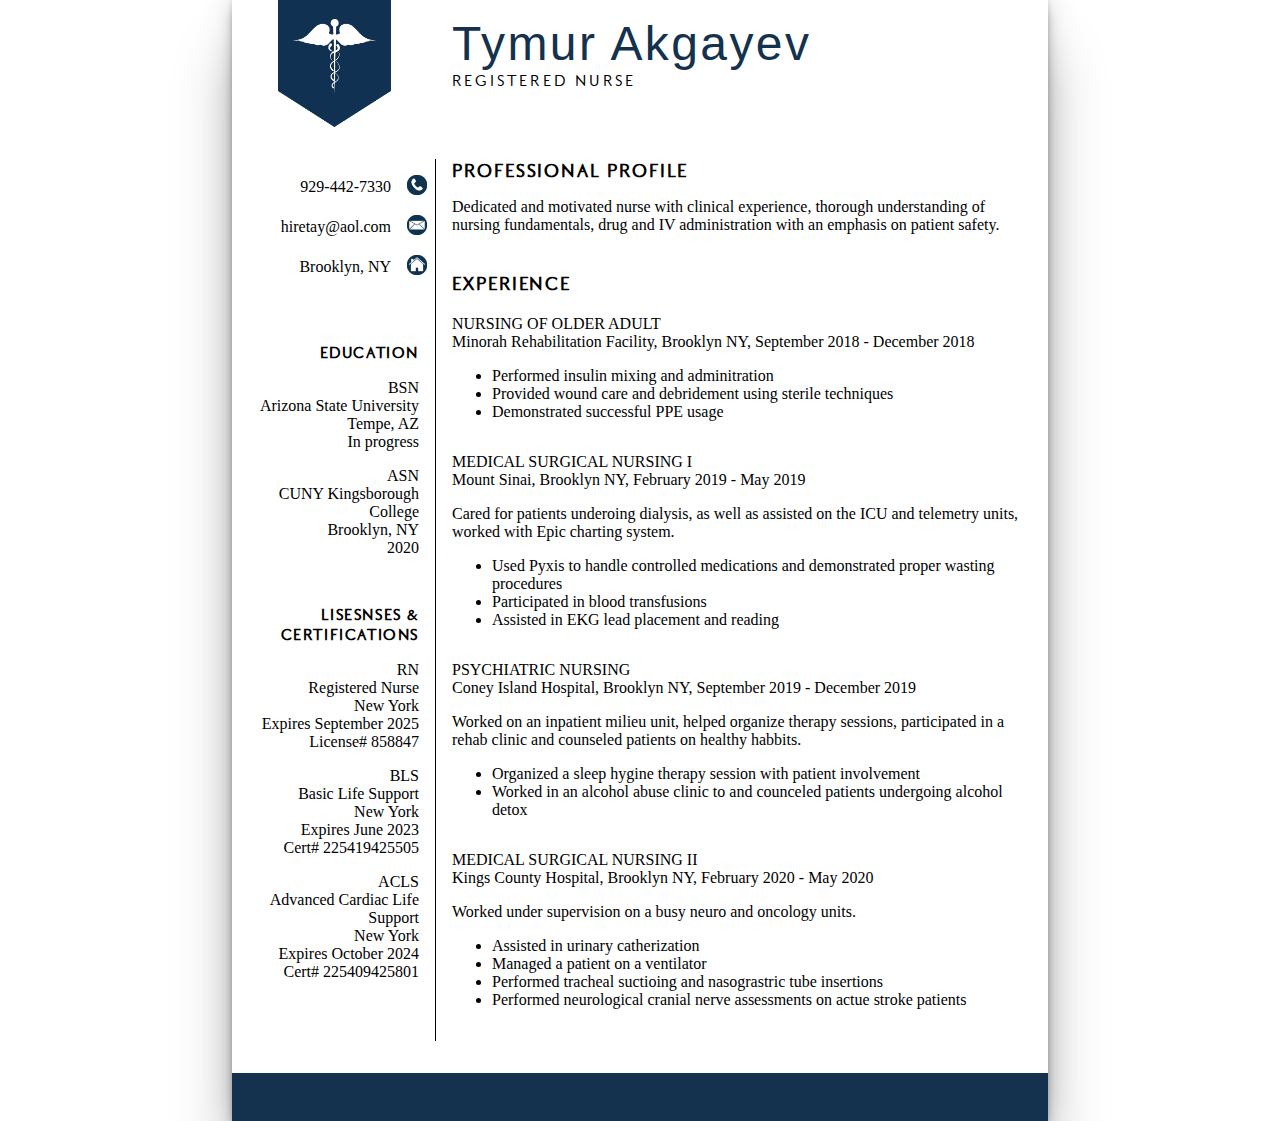
<file: index.html>
<!DOCTYPE html>
<html> 
    <head>
        <title>RXRN</title>
        <meta name="viewport" content="width=device-width, initial-scale=1.0">
        <link rel="stylesheet" type="text/css" href="css/styles.css" />
    </head>

    <body class = "no-print-border">
        
        <header>
            <div id = "logo_container" class ="page-split-left">
                <img src ="static/medsym.png" width = "113" id = "logo" alt ="logo"> 
            </div>
            <div id = "name-container" class ="page-split-center"> 
                <div id="name">Tymur Akgayev</div>
                <div id="title">Registered Nurse</div>
            </div>
        </header>

        <main>
            <div id="side-column" class ="page-split-left"> 
                <div id="telephone-container">
                    <a href="tel:9294427330" id="telephone-number"> 929-442-7330 </a>
                    <div id="phone-icon-container">
                        <img src ="static/phoneico.png" width = "20" height = "20" alt = "ico">
                    </div> 
                </div>
                
                <div id="email-container">
                    <a href="mailto:hiretay@aol.com" id="email"> hiretay@aol.com </a>
                    <div id="email-icon-container">
                        <img src ="static/envelopeico.png" width = "20" height = "20" alt = "ico">
                    </div> 
                </div>

                <div id="address-container">
                    <div id="address"> Brooklyn, NY </div>
                    <div id="address-icon-container">
                        <img src ="static/houseico.png" width = "20" height = "20" alt = "ico">
                    </div>
                </div>

                <div id="education-container">
                    <div id="education-header" class ="header-font">Education</div>
                    <div id="education-content">
                        BSN <br>
                        Arizona State University<br>
                        Tempe, AZ <br>
                        In progress
                    </div>
                    <div id="education-content">
                        ASN <br>
                        CUNY Kingsborough College<br>
                        Brooklyn, NY <br>
                        2020
                    </div>

                </div>

                <div id="licenses-container">
                    <div id ="licenses-header" class ="header-font">
                        Lisesnses & Certifications
                    </div>
                    <div class ="licenses-instance">
                        RN<br>
                        Registered Nurse<br>
                        New York<br>
                        Expires September 2025<br>
                        License# 858847
                    </div>

                    <div class ="licenses-instance">
                        BLS<br>
                        Basic Life Support<br>
                        New York<br>
                        Expires June 2023<br>
                        Cert# 225419425505
                    </div>

                    <div class ="licenses-instance">
                        ACLS<br>
                        Advanced Cardiac Life Support<br>
                        New York<br>
                        Expires October 2024<br>
                        Cert# 225409425801
                    </div>
                
                </div>
            </div>
            <div id ="center-column" class ="page-split-center">
            
                <div id="professional-profile">
                    <div id="professional-profile-heading" class="header-font">
                        Professional Profile
                    </div>

                    <div id="bio">
                        Dedicated and motivated nurse with clinical experience, thorough understanding of nursing fundamentals, drug and IV administration with an emphasis on patient safety. 
                    </div>
                </div>

                <div id="experience">
                    <div id="experience-heading" class ="header-font"> Experience </div>
                    <div id="experience-content">
                        <div class = "position-container">
                            <div class = "position-header">
                                <div class ="position-title">
                                    Nursing of Older Adult
                                </div>

                                <div class ="position-location">
                                    Minorah Rehabilitation Facility, Brooklyn NY, September 2018 - December 2018 
                                </div>

                            </div>
                            <div class = "position-description">
                                <ul>
                                    <li>Performed insulin mixing and adminitration</li>
                                    <li>Provided wound care and debridement using sterile techniques</li>
                                    <li>Demonstrated successful PPE usage</li>

                                </ul>
                            </div>
                        </div>

                        <div class = "position-container">
                            <div class = "position-header">
                                <div class ="position-title">
                                    Medical Surgical Nursing I
                                </div>

                                <div class ="position-location">
                                    Mount Sinai, Brooklyn NY, February 2019 - May 2019 
                                </div>

                            </div>
                            <div class = "position-description">
                                Cared for patients underoing dialysis, as well as assisted on the ICU and telemetry units, worked with Epic charting system.

                                <ul>
                                    <li>Used Pyxis to handle controlled medications and demonstrated proper wasting procedures</li>
                                    <li>Participated in blood transfusions </li>
                                    <li>Assisted in EKG lead placement and reading</li>
                                </ul>
                            </div>
                        </div>

                        <div class = "position-container">
                            <div class = "position-header">
                                <div class ="position-title">
                                    Psychiatric Nursing
                                </div>

                                <div class ="position-location">
                                    Coney Island Hospital, Brooklyn NY, September 2019 - December 2019 
                                </div>

                            </div>
                            <div class = "position-description">
                                Worked on an inpatient milieu unit, helped organize therapy sessions, participated in a rehab clinic and counseled patients on healthy habbits.

                                <ul>
                                    <li>Organized a sleep hygine therapy session with patient involvement</li>
                                    <li>Worked in an alcohol abuse clinic to and counceled patients undergoing alcohol detox </li>

                                </ul>
                            </div>
                        </div>

                        <div class = "position-container">
                            <div class = "position-header">
                                <div class ="position-title">
                                    Medical Surgical Nursing II
                                </div>

                                <div class ="position-location">
                                    Kings County Hospital, Brooklyn NY, February 2020 - May 2020 
                                </div>

                            </div>
                            <div class = "position-description">
                                Worked under supervision on a busy neuro and oncology units. 
                                <ul>
                                    <li>Assisted in urinary catherization </li>
                                    <li>Managed a patient on a ventilator</li>
                                    <li>Performed tracheal suctioing and nasograstric tube insertions</li>
                                    <li>Performed neurological cranial nerve assessments on actue stroke patients</li>
                                </ul>
                            </div>
                        </div>

                 

                       
                    </div>
                </div>
            
            </div>
        </main>


        <footer class = "noprint">
        </footer>

    </body>
</file>
<file: css/styles.css>
body{
    margin: auto; 
    max-width: 8.5in;
    
    box-shadow: rgba(0, 0, 0, 0.25) 0px 54px 55px, rgba(0, 0, 0, 0.12) 0px -12px 30px, rgba(0, 0, 0, 0.12) 0px 4px 6px, rgba(0, 0, 0, 0.17) 0px 12px 13px, rgba(0, 0, 0, 0.09) 0px -3px 5px;
}


header{
display: flex; 
margin-bottom: 2em;
}

header #logo_container{
    
    display:flex;
    max-width: 25%;
    justify-content: center;
    
}

header #logo_container #logo{
    padding: 0;
    margin: 0 auto;
    
}


header #name-container{
    padding: 1em 1em;

}

header #name-container #name{
	font-size: 3em;
	text-align: left;
	letter-spacing: 0.05em;
	font-family: Impact, Haettenschweiler, "Franklin Gothic Bold", "Arial Black", sans-serif;
	color: #14324E;
	font-style: normal;
	font-weight: 400;
}

header #name-container #title{
    text-transform: uppercase;
    font-family: "aragon-sans";
    letter-spacing: 0.2em;
}

main{
display: flex; 
width: 100%;
}

.header-font{
    font-family: "aragon-sans";
    font-weight: bold;
    letter-spacing: 0.1em;
}

.page-split-left{
    flex: 1 1 25%;
    box-sizing: border-box;
}

.page-split-center{
    flex: 1 1 50%;
    box-sizing: border-box;
}

main #side-column{
    border-right: solid 1px black; 
    max-width: 25%;
    font-family: "mukta-vaani";
}


#telephone-container {
    display: flex;
    margin: 1em 0;
    justify-content: right;
    align-items: center;
    margin-right: 0.5em;
    
}

#telephone-container #telephone-number{
    display: inline-block;
    text-decoration: none;
    color: black;
}

#telephone-container #phone-icon-container{
    margin-left: 1em;
}



#email-container {
    display: flex;
    margin: 1em 0;
    justify-content: right;
    align-items: center;
    margin-right: 0.5em;

}

#email-container #email{
    display: inline-block;
    text-decoration: none;
    color: black;
}

#email-container #email-icon-container{
    margin-left: 1em;
}



#address-container {
    display:flex;
    margin: 1em 0;
    justify-content: right;
    align-items: center;
    margin-right: 0.5em;
}

#address-container #address{
    display: inline-block;
}

#address-container #address-icon-container{
    margin-left: 1em;
}



#education-container{
    margin-top: 4em;
}

#education-container #education-header{
    text-transform: uppercase;
    text-align: right; 
    padding-right: 1em;
    margin-bottom: 1em;
}

#education-container #education-content{
    text-align: right;
    padding-right: 1em;
    margin-bottom: 1em;
}

#licenses-container{
    margin-top: 3em;
}

#licenses-container #licenses-header{
    text-transform: uppercase;
    font-weight: bold;
    margin-bottom: 1em;
    text-align: right; 
    padding-right: 1em;
}

.licenses-instance{
    text-align: right; 
    margin-bottom: 1em;
    padding-right: 1em;
}

#center-column {
    font-family: "mukta-vaani";
    
}

#center-column #professional-profile{
    padding: 0em 1em;
}

#center-column #professional-profile #bio{
    margin-top: 1em;

}

#center-column #professional-profile #professional-profile-heading{
    text-transform:uppercase;
    font-size: 1.2em;
   
}



#center-column #experience{
    padding: 0em 1em;
    margin: 1em 0em;
}

#center-column #experience #experience-heading{
    text-transform: uppercase;
    font-size: 1.2em;
    margin: 2em 0em 1em 0em;
}

.position-container{
    margin-bottom: 2em;
}

.position-header{
    margin-bottom: 1em;
}

.position-title{
    text-transform: uppercase;
    font-size: 1em;
}

footer{
    width: 100%;
    height: 3em; 
    background-color: #14324E;
    margin-top: 2em;
}


@font-face {
    font-family: 'arazati-codex';
    src: url('../static/fonts/arazati-codex.woff2') format('woff2'),
         url('../static/fonts/arazati-codex.woff') format('woff');
    font-weight: normal;
    font-style: normal;

}


@font-face {
    font-family: 'aragon-sans';
    src: url('../static/fonts/aragon-sans.woff2') format('woff2'),
         url('../static/fonts/aragon-sans.woff') format('woff');
    font-weight: normal;
    font-style: normal;

}

@font-face {
    font-family: 'nunito-el';
    src: url('../static/fonts/nunito-el.woff2') format('woff2'),
         url('../static/fonts/nunito-el.woff') format('woff');
    font-weight: normal;
    font-style: normal;

}

@font-face {
    font-family: 'rust-heavy';
    src: url('../static/fonts/rust-heavy.woff2') format('woff2'),
         url('../static/fonts/rust-heavy.woff') format('woff');
    font-weight: normal;
    font-style: normal;

}

@media print {
    .no-print{
        display: none !important;
    }

    .no-print-border{
        box-shadow: none !important;
    }
}

@media (max-width: 600px) {

    main #side-column{
        border-right: solid 1px black; 
        min-width: 40%;
        font-family: "mukta-vaani";
    }

    

    header #name-container #name{
        font-size: 1.8em;
        text-align: center;
        letter-spacing: 0.05em;
        font-family: Impact, Haettenschweiler, "Franklin Gothic Bold", "Arial Black", sans-serif;
        color: #14324E;
        font-style: normal;
        font-weight: 400;
        white-space: nowrap;
    }

    header #name-container #title{
        text-transform: uppercase;
        font-family: "aragon-sans";
        letter-spacing: 0.2em;
        text-align: center;
    }

    header #logo_container{
    
        display:flex;
        max-width: 35%;
        justify-content: right;
        padding-right: 0em;
    }

    #email-container #email-icon-container{
        margin-left: 0.5em;
    }

    #telephone-container #phone-icon-container{
        margin-left: 0.5em;
    }

    #address-container #address-icon-container{
        margin-left: 0.5em;
    }
    

    
}
</file>
